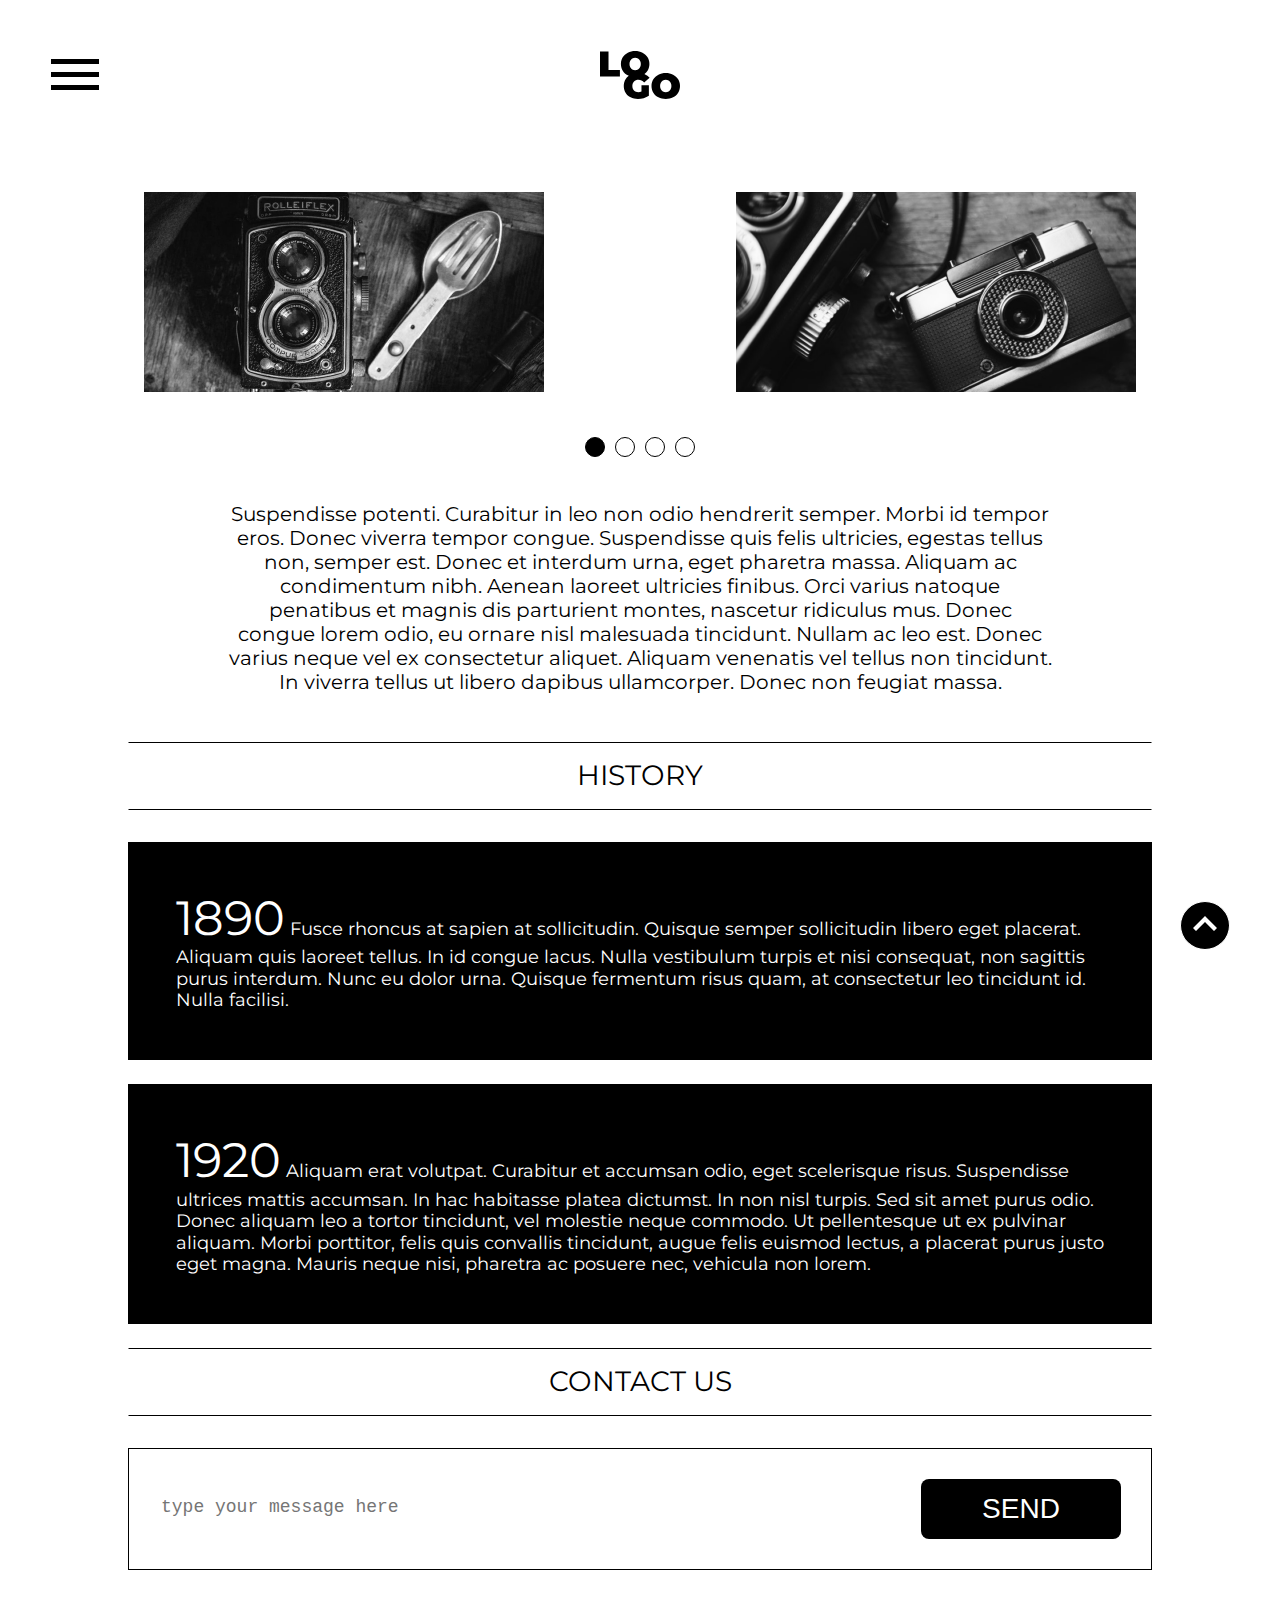
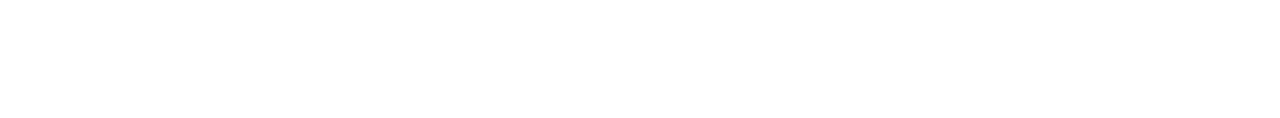
<file: Project10/index.html>
<!DOCTYPE html>
<html lang="en">
    <head>
        <title>Title</title>
        <meta charset="utf-8">
        <link rel="stylesheet" href="css/style.css">
        <link rel="preconnect" href="https://fonts.googleapis.com">
        <link rel="preconnect" href="https://fonts.gstatic.com" crossorigin>
        <link href="https://fonts.googleapis.com/css2?family=Montserrat&display=swap" rel="stylesheet">
        <link rel="stylesheet" type="text/css" href="./slick/slick.css"/>
        <link rel="stylesheet" type="text/css" href="./slick/slick-theme.css"/>
        <meta name="viewport" content="width=device-width, initial-scale=1">
    </head>
    <body>
        <div class="wrapper">
            <header class="header">
                <div class="header-body">
                    <a class="logo" href="#">
                        <svg width="100" height="60" viewBox="0 0 100 60" fill="none" xmlns="http://www.w3.org/2000/svg">
                        <path fill-rule="evenodd" clip-rule="evenodd" d="M10.6434 0.710882H0V31.812H24.8948V23.6813H10.6434V0.710882ZM35.98 30.9924C35.5764 30.8209 35.1799 30.635 34.7905 30.4347C32.0846 29.0426 29.9649 27.1173 28.4315 24.6588C26.8982 22.1707 26.1315 19.3716 26.1315 16.2615C26.1315 13.1513 26.8982 10.3671 28.4315 7.90858C29.9649 5.42049 32.0846 3.48037 34.7905 2.08822C37.4965 0.696073 40.5482 0 43.9457 0C47.3431 0 50.3949 0.696073 53.1008 2.08822C55.8068 3.48037 57.9264 5.42049 59.4598 7.90858C60.9932 10.3671 61.7599 13.1513 61.7599 16.2615C61.7599 19.3716 60.9932 22.1707 59.4598 24.6588C58.426 26.3162 57.1258 27.7313 55.5591 28.9041C55.6626 28.9459 55.7656 28.9885 55.8679 29.0321C58.3334 30.0392 60.3779 31.5202 62.0014 33.4752L55.1915 39.3844C53.2071 37.1036 50.8469 35.9632 48.1109 35.9632C45.7657 35.9632 43.9016 36.6593 42.5186 38.0515C41.1355 39.4436 40.444 41.3393 40.444 43.7385C40.444 46.0785 41.1205 47.9594 42.4735 49.3812C43.8565 50.8029 45.6906 51.5138 47.9756 51.5138C49.3286 51.5138 50.6214 51.2621 51.8541 50.7585V42.8944H61.0995V56.0457C59.2354 57.3194 57.0706 58.2968 54.6052 58.9781C52.1397 59.6594 49.7194 60 47.3442 60C43.9768 60 40.9551 59.3187 38.2793 57.9562C35.6034 56.5641 33.4987 54.6387 31.9654 52.1803C30.4621 49.6922 29.7104 46.8783 29.7104 43.7385C29.7104 40.5988 30.4621 37.7997 31.9654 35.3412C33.0241 33.6233 34.3623 32.1737 35.98 30.9924ZM47.5085 23.1037C46.4562 23.7257 45.2686 24.0368 43.9457 24.0368C42.6228 24.0368 41.4201 23.7257 40.3377 23.1037C39.2854 22.4521 38.4436 21.5487 37.8122 20.3935C37.1808 19.2087 36.8651 17.8313 36.8651 16.2615C36.8651 14.6916 37.1808 13.3291 37.8122 12.1739C38.4436 10.9891 39.2854 10.0857 40.3377 9.46364C41.4201 8.812 42.6228 8.48617 43.9457 8.48617C45.2686 8.48617 46.4562 8.812 47.5085 9.46364C48.5909 10.0857 49.4478 10.9891 50.0792 12.1739C50.7105 13.3291 51.0262 14.6916 51.0262 16.2615C51.0262 17.8313 50.7105 19.2087 50.0792 20.3935C49.4478 21.5487 48.5909 22.4521 47.5085 23.1037ZM73.0307 57.9118C75.7366 59.3039 78.7883 60 82.1858 60C85.5833 60 88.635 59.3039 91.341 57.9118C94.0469 56.5196 96.1666 54.5943 97.6999 52.1358C99.2333 49.6478 100 46.8487 100 43.7385C100 40.6284 99.2333 37.8441 97.6999 35.3857C96.1666 32.8976 94.0469 30.9574 91.341 29.5653C88.635 28.1731 85.5833 27.4771 82.1858 27.4771C78.7883 27.4771 75.7366 28.1731 73.0307 29.5653C70.3247 30.9574 68.205 32.8976 66.6717 35.3857C65.1383 37.8441 64.3716 40.6284 64.3716 43.7385C64.3716 46.8487 65.1383 49.6478 66.6717 52.1358C68.205 54.5943 70.3247 56.5196 73.0307 57.9118ZM85.7486 50.5808C84.6963 51.2028 83.5087 51.5138 82.1858 51.5138C80.8629 51.5138 79.6602 51.2028 78.5779 50.5808C77.5256 49.9291 76.6837 49.0257 76.0523 47.8705C75.4209 46.6857 75.1052 45.3084 75.1052 43.7385C75.1052 42.1687 75.4209 40.8061 76.0523 39.651C76.6837 38.4661 77.5256 37.5627 78.5779 36.9407C79.6602 36.2891 80.8629 35.9632 82.1858 35.9632C83.5087 35.9632 84.6963 36.2891 85.7486 36.9407C86.831 37.5627 87.6879 38.4661 88.3193 39.651C88.9507 40.8061 89.2664 42.1687 89.2664 43.7385C89.2664 45.3084 88.9507 46.6857 88.3193 47.8705C87.6879 49.0257 86.831 49.9291 85.7486 50.5808Z" fill="black"/>
                        </svg>
                    </a>
                    <div class="header-burger">
                        <span></span>
                    </div>
                    <nav class="nav-menu">
                        <a class="logo" href="#">                                
                            <svg width="80" height="48" viewBox="0 0 80 48" fill="none" xmlns="http://www.w3.org/2000/svg">
                            <path fill-rule="evenodd" clip-rule="evenodd" d="M8.51473 0.568706H0V25.4496H19.9158V18.9451H8.51473V0.568706ZM28.784 24.7939C28.4611 24.6567 28.1439 24.508 27.8324 24.3478C25.6677 23.2341 23.9719 21.6938 22.7452 19.727C21.5185 17.7365 20.9052 15.4973 20.9052 13.0092C20.9052 10.5211 21.5185 8.29364 22.7452 6.32686C23.9719 4.33639 25.6677 2.78429 27.8324 1.67058C29.9972 0.556859 32.4386 0 35.1565 0C37.8745 0 40.3159 0.556859 42.4806 1.67058C44.6454 2.78429 46.3411 4.33639 47.5678 6.32686C48.7945 8.29364 49.4079 10.5211 49.4079 13.0092C49.4079 15.4973 48.7945 17.7365 47.5678 19.727C46.7408 21.053 45.7006 22.1851 44.4472 23.1233C44.5301 23.1567 44.6125 23.1908 44.6944 23.2257C46.6667 24.0314 48.3023 25.2162 49.6012 26.7801L44.1532 31.5075C42.5657 29.6829 40.6775 28.7706 38.4887 28.7706C36.6126 28.7706 35.1213 29.3275 34.0149 30.4412C32.9084 31.5549 32.3552 33.0714 32.3552 34.9908C32.3552 36.8628 32.8964 38.3675 33.9788 39.5049C35.0852 40.6424 36.5524 41.2111 38.3805 41.2111C39.4628 41.2111 40.4971 41.0096 41.4833 40.6068V34.3155H48.8796V44.8366C47.3883 45.8555 45.6565 46.6375 43.6841 47.1825C41.7118 47.7275 39.7755 48 37.8754 48C35.1814 48 32.7641 47.455 30.6234 46.365C28.4827 45.2512 26.799 43.711 25.5723 41.7442C24.3696 39.7537 23.7683 37.5026 23.7683 34.9908C23.7683 32.479 24.3696 30.2398 25.5723 28.273C26.4193 26.8987 27.4898 25.739 28.784 24.7939ZM38.0068 18.483C37.1649 18.9806 36.2149 19.2294 35.1565 19.2294C34.0982 19.2294 33.1361 18.9806 32.2702 18.483C31.4283 17.9617 30.7548 17.2389 30.2497 16.3148C29.7446 15.3669 29.4921 14.2651 29.4921 13.0092C29.4921 11.7533 29.7446 10.6633 30.2497 9.73911C30.7548 8.79126 31.4283 8.06853 32.2702 7.57091C33.1361 7.0496 34.0982 6.78894 35.1565 6.78894C36.2149 6.78894 37.1649 7.0496 38.0068 7.57091C38.8727 8.06853 39.5582 8.79126 40.0633 9.73911C40.5684 10.6633 40.821 11.7533 40.821 13.0092C40.821 14.2651 40.5684 15.3669 40.0633 16.3148C39.5582 17.2389 38.8727 17.9617 38.0068 18.483ZM58.4245 46.3294C60.5893 47.4431 63.0307 48 65.7486 48C68.4666 48 70.908 47.4431 73.0728 46.3294C75.2375 45.2157 76.9333 43.6755 78.16 41.7087C79.3867 39.7182 80 37.4789 80 34.9908C80 32.5027 79.3867 30.2753 78.16 28.3085C76.9333 26.318 75.2375 24.766 73.0728 23.6522C70.908 22.5385 68.4666 21.9817 65.7486 21.9817C63.0307 21.9817 60.5893 22.5385 58.4245 23.6522C56.2598 24.766 54.564 26.318 53.3373 28.3085C52.1106 30.2753 51.4973 32.5027 51.4973 34.9908C51.4973 37.4789 52.1106 39.7182 53.3373 41.7087C54.564 43.6755 56.2598 45.2157 58.4245 46.3294ZM68.5989 40.4646C67.7571 40.9623 66.807 41.2111 65.7486 41.2111C64.6903 41.2111 63.7282 40.9623 62.8623 40.4646C62.0204 39.9433 61.347 39.2206 60.8418 38.2964C60.3367 37.3486 60.0842 36.2467 60.0842 34.9908C60.0842 33.7349 60.3367 32.6449 60.8418 31.7208C61.347 30.7729 62.0204 30.0502 62.8623 29.5526C63.7282 29.0313 64.6903 28.7706 65.7486 28.7706C66.807 28.7706 67.7571 29.0313 68.5989 29.5526C69.4648 30.0502 70.1503 30.7729 70.6554 31.7208C71.1606 32.6449 71.4131 33.7349 71.4131 34.9908C71.4131 36.2467 71.1606 37.3486 70.6554 38.2964C70.1503 39.2206 69.4648 39.9433 68.5989 40.4646Z" fill="white"/>
                            </svg>
                        </a>
                        <ul class="nav-list">
                            <li class="nav-link">
                                <a class="nav-link-text" href="#gallery">gallery</a>
                            </li>
                            <li class="nav-link">
                                <a class="nav-link-text" href="#history">history</a>
                            </li>
                            <li class="nav-link">
                                <a class="nav-link-text" href="#contact">contact us</a>
                            </li>
                        </ul>
                        <form action="#" method="#" class="nav comment-area">
                            <textarea class="nav comment-field" name="comment" placeholder="type your message here" id="comment01" ></textarea>
                            <label for="comment01" class="nav label-block"></label>
                            <input class="nav btn" type="submit" value="SEND">
                        </form>
                    </nav>
                </div> 
            </header>        
            <div class="slider" id="gallery">
                <div class="pic 1"><img src="../Project10/img/Best-Mon 1.png" width="400" height="200" alt="Best-Mon 1"></div>
                <div class="pic 2"><img src="../Project10/img/Best-Mon 2.png" width="400" height="200" alt="Best-Mon 2"></div>
                <div class="pic 3"><img src="../Project10/img/Best-Mon 3.png" width="400" height="200" alt="Best-Mon 3"></div>
                <div class="pic 4"><img src="../Project10/img/Best-Mon 1.png" width="400" height="200" alt="Best-Mon 1"></div>
                <div class="pic 5"><img src="../Project10/img/Best-Mon 2.png" width="400" height="200" alt="Best-Mon 2"></div>
                <div class="pic 6"><img src="../Project10/img/Best-Mon 3.png" width="400" height="200" alt="Best-Mon 3"></div>
                <div class="pic 7"><img src="../Project10/img/Best-Mon 1.png" width="400" height="200" alt="Best-Mon 1"></div>       
            </div>
            <div class="main-text">
                <p class="text">Suspendisse potenti. Curabitur in leo non odio hendrerit semper. Morbi id tempor eros. Donec viverra tempor congue. Suspendisse quis felis ultricies, egestas tellus non, semper est. Donec et interdum urna, eget pharetra massa. Aliquam ac condimentum nibh. Aenean laoreet ultricies finibus. Orci varius natoque penatibus et magnis dis parturient montes, nascetur ridiculus mus. Donec congue lorem odio, eu ornare nisl malesuada tincidunt. Nullam ac leo est. Donec varius neque vel ex consectetur aliquet. Aliquam venenatis vel tellus non tincidunt. In viverra tellus ut libero dapibus ullamcorper. Donec non feugiat massa.</p>
            </div>
            <div class="tittle-box" id="history">
                <h2 class="tittle">history</h2>
            </div>      
            <div class="container">
                <div class="box"><p><span>1890</span> Fusce rhoncus at sapien at sollicitudin. Quisque semper sollicitudin libero eget placerat. Aliquam quis laoreet tellus. In id congue lacus. Nulla vestibulum turpis et nisi consequat, non sagittis purus interdum. Nunc eu dolor urna. Quisque fermentum risus quam, at consectetur leo tincidunt id. Nulla facilisi.</p></div>
                <div class="box"><p><span>1920</span> Aliquam erat volutpat. Curabitur et accumsan odio, eget scelerisque risus. Suspendisse ultrices mattis accumsan. In hac habitasse platea dictumst. In non nisl turpis. Sed sit amet purus odio. Donec aliquam leo a tortor tincidunt, vel molestie neque commodo. Ut pellentesque ut ex pulvinar aliquam. Morbi porttitor, felis quis convallis tincidunt, augue felis euismod lectus, a placerat purus justo eget magna. Mauris neque nisi, pharetra ac posuere nec, vehicula non lorem.</p></div>
            </div>
            <div class="tittle-box" id="contact">
                <h2 class="tittle">contact us</h2>
            </div>
            <form action="#" method="#" class="comment-area">
                <textarea class="comment-field" name="comment" placeholder="type your message here" id="comment01" ></textarea>
                <label for="comment01" class="label-block"></label>
                <input class="btn" type="submit" value="SEND">
            </form>
            <div id="back_to_top" class="back-to-top">
                <svg xmlns="http://www.w3.org/2000/svg" style="transform: rotate(270deg);" width="24" height="24" viewBox="0 0 24 24"><path d="M5 3l3.057-3 11.943 12-11.943 12-3.057-3 9-9z"/></svg>
            </div>
        </div>
        <script type="text/javascript" src="jquery.js"></script>
        <script src="./slick/slick.min.js"></script>
        <script>
            const settingslider = {
                slidesToShow: 3,
                slidesToScroll: 3,
                dots: true,
                arrows: false,
                speed: 600,
                autoplay: false,
                // autoplay: true,
                autoplaySpeed: 2000,
                responsive: [
                    {
                        breakpoint: 1439,
                        settings: {
                            slidesToShow: 2,
                            slidesToScroll: 2,
                        }
                    },
                    {
                        breakpoint: 1023,
                        settings: {
                            slidesToShow: 1,
                            slidesToScroll: 1,
                        }
                    }
                ]
            }
            $('.slider').slick(settingslider);
            $(document).ready(function() {
                $('.nav-link-text,.header-burger').click(function(event) {
                    $('.header').toggleClass('active');
                    $('body').toggleClass('lock')
                });
            });
            $('.back-to-top').click(function () {
                $('body,html').animate({ scrollTop: 0}, 800);
            });
            $(window).scroll(function() {
                let scrolled = $(window).scrollTop();
                if(scrolled > 350) {
                    $('.back-to-top').addClass('active');
                } else {
                    $('.back-to-top').removeClass('active');
                }
            });
        </script>
    </body>
</html>
</file>
<file: Project10/css/style.css>
*,
:before,
:after {
    box-sizing: border-box;
}
/* http://meyerweb.com/eric/tools/css/reset/
   v2.0 | 20110126
   License: none (public domain)
*/

html, body, div, span, applet, object, iframe,
h1, h2, h3, h4, h5, h6, p, blockquote, pre,
a, abbr, acronym, address, big, cite, code,
del, dfn, em, img, ins, kbd, q, s, samp,
small, strike, strong, sub, sup, tt, var,
b, u, i, center,
dl, dt, dd, ol, ul, li,
fieldset, form, label, legend,
table, caption, tbody, tfoot, thead, tr, th, td,
article, aside, canvas, details, embed,
figure, figcaption, footer, header, hgroup,
menu, nav, output, ruby, section, summary,
time, mark, audio, video {
    margin: 0;
    padding: 0;
    border: 0;
    font-size: 100%;
    font: inherit;
    vertical-align: baseline;
}
/* HTML5 display-role reset for older browsers */
article, aside, details, figcaption, figure,
footer, header, hgroup, menu, nav, section {
    display: block;
}
body {
    line-height: 1;
}
ol, ul {
    list-style: none;
}
blockquote, q {
    quotes: none;
}
blockquote:before, blockquote:after,
q:before, q:after {
    content: '';
    content: none;
}
table {
    border-collapse: collapse;
    border-spacing: 0;
}
:root {
    --main_color: #000000;
    --accent_bg-color: #FFFFFF;
    --content-line-height: 1.2;
}
body {
    padding: 60px;
}
.nav-menu {
    cursor: pointer;
}
.wrapper {
    text-align: center;
    font-family: 'Montserrat';
    font-weight: 400;
    background: var(--accent_bg-color);
}
.header {
    position: relative;
    width: 100%;
    top: 0;
    left: 0;
    z-index: 999;
    margin-bottom: 80px;
}
.header:before {
    content: "";
    position: absolute;
    top: 0;
    left: 0;
    width: 100%;
    height: 100%;
}
.header-body {
    position: relative;
    z-index: 2; 
}
.header-burger {
    display: none;
}
.nav-menu form {
    display: none;
}
.nav-menu svg {
    display: none;
}
.logo {
    display: block;
    margin: 20px auto 80px; 
}
.logo svg {
    height: 100%;
    width: 100px;
    cursor: pointer;
}
.nav-list {
    display: flex;
    justify-content: center;    
    gap: 80px;
}
.nav-link a {
    display: inline-block;
    font-size: 20px;
    line-height: var(--content-line-height);
    color: var(--main_color);
    text-decoration: none;
}
.nav-link a:after {
    background-color: var(--main_color);
    display: block;
    content: "";
    height: 2px;
    width: 0%;
    transition: width .2s ease-in-out;
}
.nav-link a:hover:after,
.nav-link a:focus:after {
    width: 100%;
}
ul.slick-dots li button:before {
    content: "";
    border-radius: 50%;
    font-size: 20px;
    border: 1px solid #000000;
    background: var(--accent_bg-color);
    opacity: 1;
}
ul.slick-dots li.slick-active button:before {
    content: "";
    background: black;
    opacity: 1;
}
.slick-slide img {
    margin: 0 auto 40px;
}
.main-text {
    max-width: 1024px;
    margin: 100px auto 80px;
}
.text {
    font-size: 28px;
    line-height: var(--content-line-height);
    color: var(--main_color);
}
.tittle-box {
    display: block;
    margin: 0 auto 60px;
    max-width: 1024px;
    color: var(--main_color);
    border: 1px solid;
    border-color: var(--main_color) transparent;
    padding: 16px;
}
.tittle {
    font-size: 40px;
    line-height: var(--content-line-height);
    text-transform: uppercase;
}
.container {
    display: flex;
    max-width: 1024px;
    margin: 0 auto 36px;
    justify-content: space-between;
    flex-wrap: wrap;
}
.box {
    display: flex;
    align-items: center;
    text-align: left;
    background: var(--main_color);
    font-size: 18px;
    line-height: var(--content-line-height);
    color: var(--accent_bg-color);
    padding: 50px;
    flex: 0 1 500px;
    margin: 0 0 24px;
}
.box span {
    font-size: 48px;
}
.comment-area {
    border: 1px solid var(--main_color);
    max-width: 1024px;
    margin: 0 auto 100px;
    padding: 30px;
    display: flex;
    justify-content: space-between;
    flex-wrap: wrap;
}
.comment-field {
    font-size: 18px;
    flex: 1 1 0;
    background: var(--accent_bg-color);
    border: none;
    resize: none;
    padding: 18px 2px 0;
}
:placeholder {
    opacity: 0.5;
    font-size: 18px;
    font-family: 'Montserrat';
    line-height: var(--content-line-height);
    border: none;
}
.label-block {
    color: var(--main_color);
}
.btn {
    font-size: 28px;
    line-height: var(--content-line-height);
    color: var(--accent_bg-color);
    width: 200px;
    height: 60px;
    background: var(--main_color);
    border: none;
    border-radius: 8px;
    cursor: pointer;
}
.back-to-top {
    background: var(--main_color);
    fill: var(--accent_bg-color);
    border-radius: 50%;
    position: fixed;
    bottom: -50px;
    padding: 10px 12px;
    right: 50px;
    cursor: pointer;
    transition: 0.3s all;
}
.back-to-top.active {
    bottom: 50px;
    transition: 0.3s all;
}
/* tablet */

@media only screen

and (min-width: 1024px)

and (max-width: 1439px) {

    body {
        padding: 48px;
    }
    body.lock {
        overflow: hidden;
    }    
    .nav-menu {
        position: fixed;
        top: -600px;
        left: 0;
        width: 100%;
        height: 600px;
        overflow: auto;
        background: var(--main_color);
    /*    padding: 48px auto;*/
        transition: all .3s ease 0s;
    }    
    .active .nav-menu a {
        color: #FFFFFF;
    }
    .logo {
        display: block;
        margin: 0 auto;
    }
    .logo svg {      
        display: block;  
        margin: 0 auto;
        width: 80px;
        height: 48px;
    }
    .active .nav-menu {
        padding: 48px 0 0;
        top: 0;
    }  
    .active .nav-menu .logo {
        margin-bottom: 124px;
    }
    .header {
        padding: 3px;
        margin-bottom: 90px;
    }
    .header-burger {
        display: block;
        position: absolute;
        width: 48px;
        height: 31px;
        top: 8px;
        left: 0;
        z-index: 3;
    }
    .header-burger span {
        background-color: var(--main_color);
        position: absolute;
        left: 0;
        width: 100%;
        height: 5px;
        top: 13px;
        transition: all .3s ease 0s;
    }
    .header-burger:before,
    .header-burger:after {
        content: "";
        background-color: var(--main_color);
        position: absolute;
        width: 100%;
        height: 5px;
        left: 0;
        transition: all .3s ease 0s;
    }
    .header-burger:before {
        top: 0;
    }
    .header-burger:after {
        bottom: 0;
    }
    .active .header-burger span {
        transform: scale(0);
        background-color: #FFFFFF;
    }
    .active .header-burger:before {
        transform: rotate(45deg);
        background-color: #FFFFFF;
        top: 13px;
    }
    .active .header-burger:after {
        transform: rotate(-45deg);
        background-color: #FFFFFF;
        bottom: 13px;
    }      
    .active .nav-menu form {
        display: flex;
    }
    .active .nav.comment-area {
        border: 1px solid #FFFFFF;
        margin: 80px 48px 0;
        max-width: 100%;
    }
    .active .nav.comment-field {
        background: transparent;
        color: var(--accent_bg-color);
    }
    .active .nav.btn {
        color: var(--main_color);
        background: var(--accent_bg-color);
    }
    .main-text {
        max-width: 824px;
        margin: 70px auto 48px;
    }
    .text {
        font-size: 20px;
    }
    .tittle {
        font-size: 28px;
    }
    .tittle-box {
        margin-bottom: 32px;    
    }
    .container {
        display: block;
        margin: 0 auto;
    }
    .box {
        padding: 48px;
    }
    .back-to-top {
        border: 1px solid var(--accent_bg-color);
    }
}

/* phone */

@media only screen

and (min-width: 320px)

and (max-width: 1023px) {

    body {
        padding: 0;
    }
    .header {
        margin: 0;
    }
    .slick-slide { 
        margin: 0 auto;
    } 
    .slider .slick-dots li { 
        margin: 0 -2px; 
    }
    .logo {
        margin: 0;
    }
    .logo svg {
        display: none;
    }
    .active .nav-menu svg {
        position: absolute;
        display: block;
        width: 80px;
        height: 48px;
        top: 24px;
        right: 20px;
    }
    body.lock {
        overflow: hidden;
    }
    ul.slick-dots li button:before {
        width: 8px;
        height: 8px;
    }
    .slick-slide img {
        margin: 0 auto 24px;  
        width: 100%;  
        height: auto;    
    }  
    .nav-menu {
        position: fixed;
        top: -770px;
        left: 0;
        width: 100%;
        height: 770px;
        overflow: auto;
        background: var(--main_color);    
        transition: all .3s ease 0s;
    }
    .nav-list {
        display: flex;
        flex-direction: column;
        align-items: flex-start;
        flex-grow: 1;
        gap: 48px;
        margin: 120px auto 90px;    
    }
    .active .nav-menu a {
        color: #FFFFFF;
        padding: 0 20px;
    }
    .header-burger {
        display: block;
        position: absolute;
        width: 48px;
        height: 31px;
        top: 23px;
        left: 20px;
        z-index: 3;
    }
    .header-burger span {
        background-color: var(--accent_bg-color);
        position: absolute;
        left: 0;
        width: 100%;
        height: 5px;
        top: 13px;
        transition: all .3s ease 0s;
    }
    .header-burger:before,
    .header-burger:after {
        content: "";
        background-color: var(--accent_bg-color);
        position: absolute;
        width: 100%;
        height: 5px;
        left: 0;
        transition: all .3s ease 0s;
    }
    .header-burger:before {
        top: 0;
    }
    .header-burger:after {
        bottom: 0;
    }
    .active .header-burger span {
        transform: scale(0);
        background-color: #FFFFFF;
    }
    .active .header-burger:before {
        transform: rotate(45deg);
        background-color: #FFFFFF;
        top: 13px;
    }
    .active .header-burger:after {
        transform: rotate(-45deg);
        background-color: #FFFFFF;
        bottom: 13px;
    }
    .active .nav-menu {
        top: 0;
    }
    .active .nav-menu form {
        display: flex;
    }
    .text {
        font-size: 16px;
        margin: 0;
    }
    .main-text {
        margin: 36px 20px 24px;
    }
    .container {
        display: block;
        margin: 0 20px;
    }
    .tittle {
        font-size: 20px;
    }
    .tittle-box {   
        margin: 0 20px 24px;    
    }
    .box {
        padding: 20px;
        font-size: 16px;
    }    
    .box span {
        font-size: 24px;
        display: flex;   
    }
    .comment-area {
        border: none;
        flex-direction: column;
        margin: 0 20px 50px;
        padding: 0;
    }
    .comment-field {
        display: flex;
        flex: 0 0 150px;
        min-width: 100%;
        border: 1px solid var(--main_color);
        text-align: center;
        margin-bottom: 19px;
        padding: 20px;
    }
    .btn {
        font-size: 24px;
        min-width: 100%;
    }
    .active .nav-menu .comment-field {
        border: 1px solid var(--accent_bg-color);
        background-color: transparent;
        color: var(--accent_bg-color);
    }
    .active .nav-menu .btn {
        background-color: var(--accent_bg-color);
        color: var(--main_color);
    }
    .back-to-top {
        border: 1px solid var(--accent_bg-color);
    }
}
</file>
